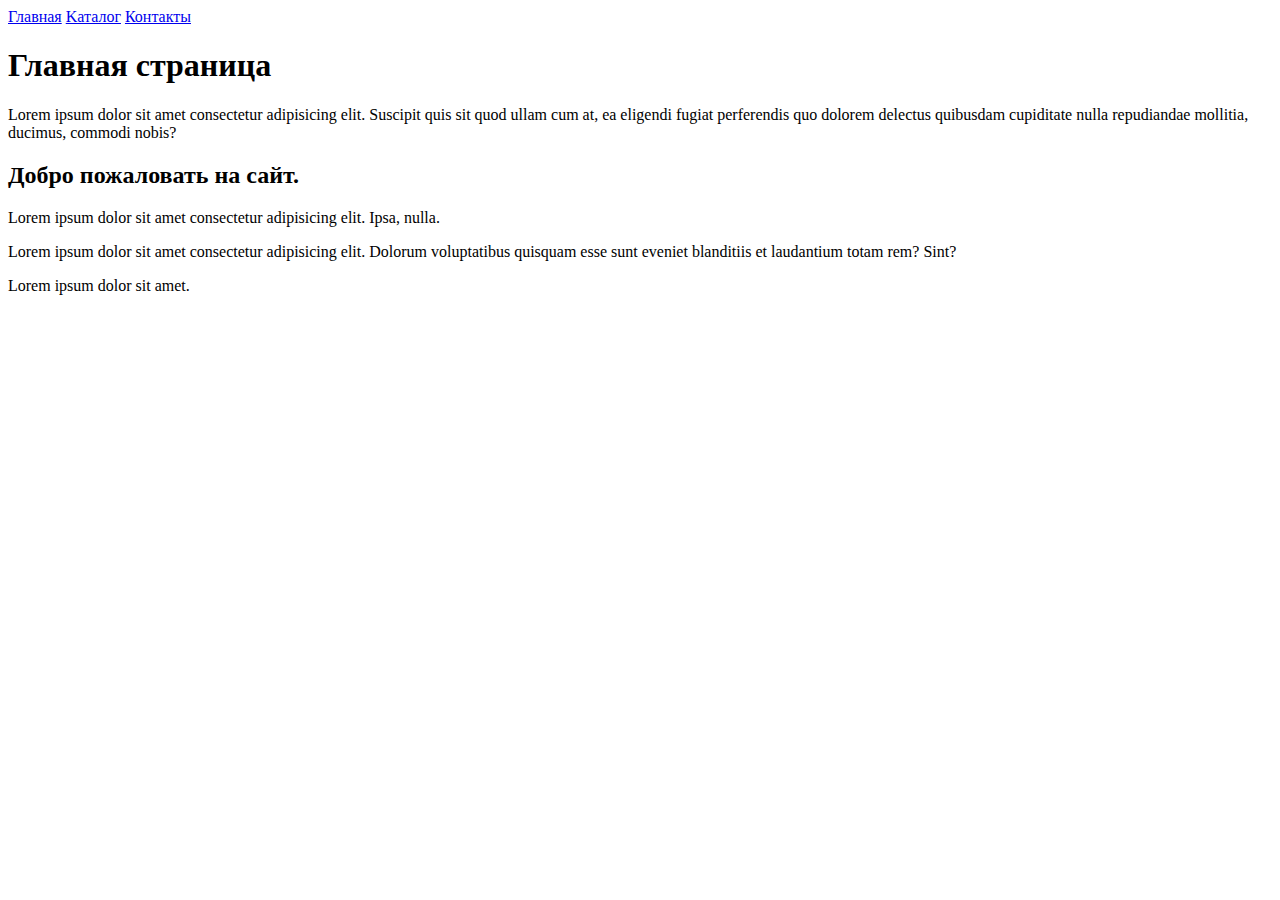
<file: Семинар1/index.html>
<!DOCTYPE html>
<html lang="ru">
<head>
    <meta charset="UTF-8">
    <meta name="viewport" content="width=device-width, initial-scale=1.0">
    <title>Главная</title>
</head>
<body>
    <a href="index.html">Главная</a>
    <a href="catalog/catalog.html">Kаталог</a>
    <a href="contacts.html">Контакты</a>
    <h1>Главная страница</h1>
    <p>Lorem ipsum dolor sit amet consectetur adipisicing elit. Suscipit quis sit quod ullam cum at, ea eligendi fugiat perferendis quo  dolorem delectus quibusdam cupiditate nulla repudiandae mollitia, ducimus, commodi nobis?</p>
    <h2>Добро пожаловать на сайт.</h2>
    <p>Lorem ipsum dolor sit amet consectetur adipisicing elit. Ipsa, nulla.</p>
    <p>Lorem ipsum dolor sit amet consectetur adipisicing elit. Dolorum voluptatibus quisquam esse sunt eveniet blanditiis et laudantium totam rem? Sint?</p>
    <p>Lorem ipsum dolor sit amet.</p>
    
</body>
</html>
</file>
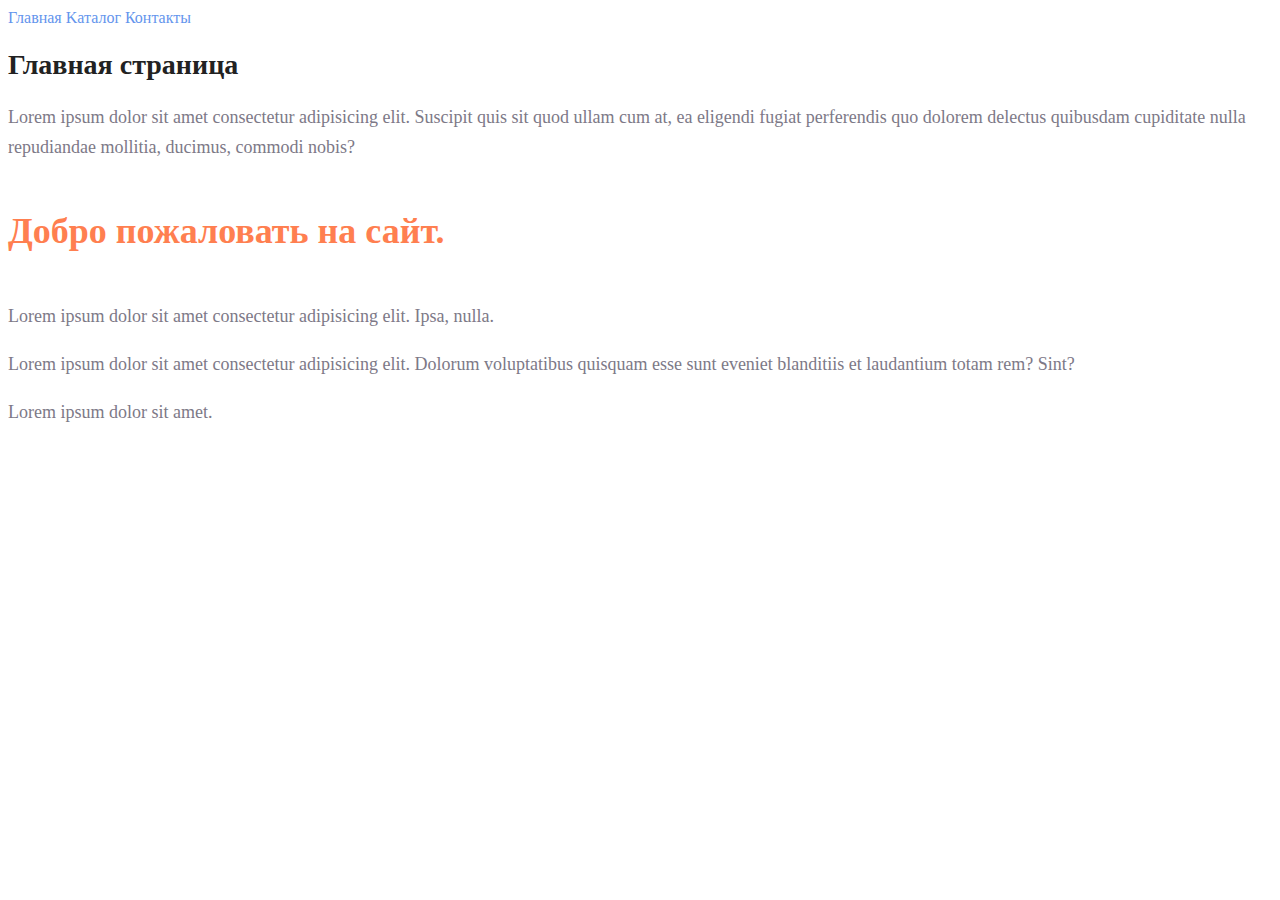
<file: HomeWork/Семинар2/index.html>
<!DOCTYPE html>
<html lang="ru">
<head>
    <meta charset="UTF-8">
    <meta name="viewport" content="width=device-width, initial-scale=1.0">
    <title>Главная</title>
    <link rel="stylesheet" href="style.css">
</head>
<body>
    <a class="nav_link" href="index.html">Главная</a>
    <a class="nav_link" href="catalog/catalog.html">Kаталог</a>
    <a class="nav_link" href="contacts.html">Контакты</a>
    <h1 class="title">Главная страница</h1>
    <p class="text">Lorem ipsum dolor sit amet consectetur adipisicing elit. Suscipit quis sit quod ullam cum at, ea eligendi fugiat perferendis quo  dolorem delectus quibusdam cupiditate nulla repudiandae mollitia, ducimus, commodi nobis?</p>
    <h2 class="subtitle">Добро пожаловать на сайт.</h2>
    <p class="text">Lorem ipsum dolor sit amet consectetur adipisicing elit. Ipsa, nulla.</p>
    <p class="text">Lorem ipsum dolor sit amet consectetur adipisicing elit. Dolorum voluptatibus quisquam esse sunt eveniet blanditiis et laudantium totam rem? Sint?</p>
    <p class="text">Lorem ipsum dolor sit amet.</p>
    
</body>
</html>
</file>
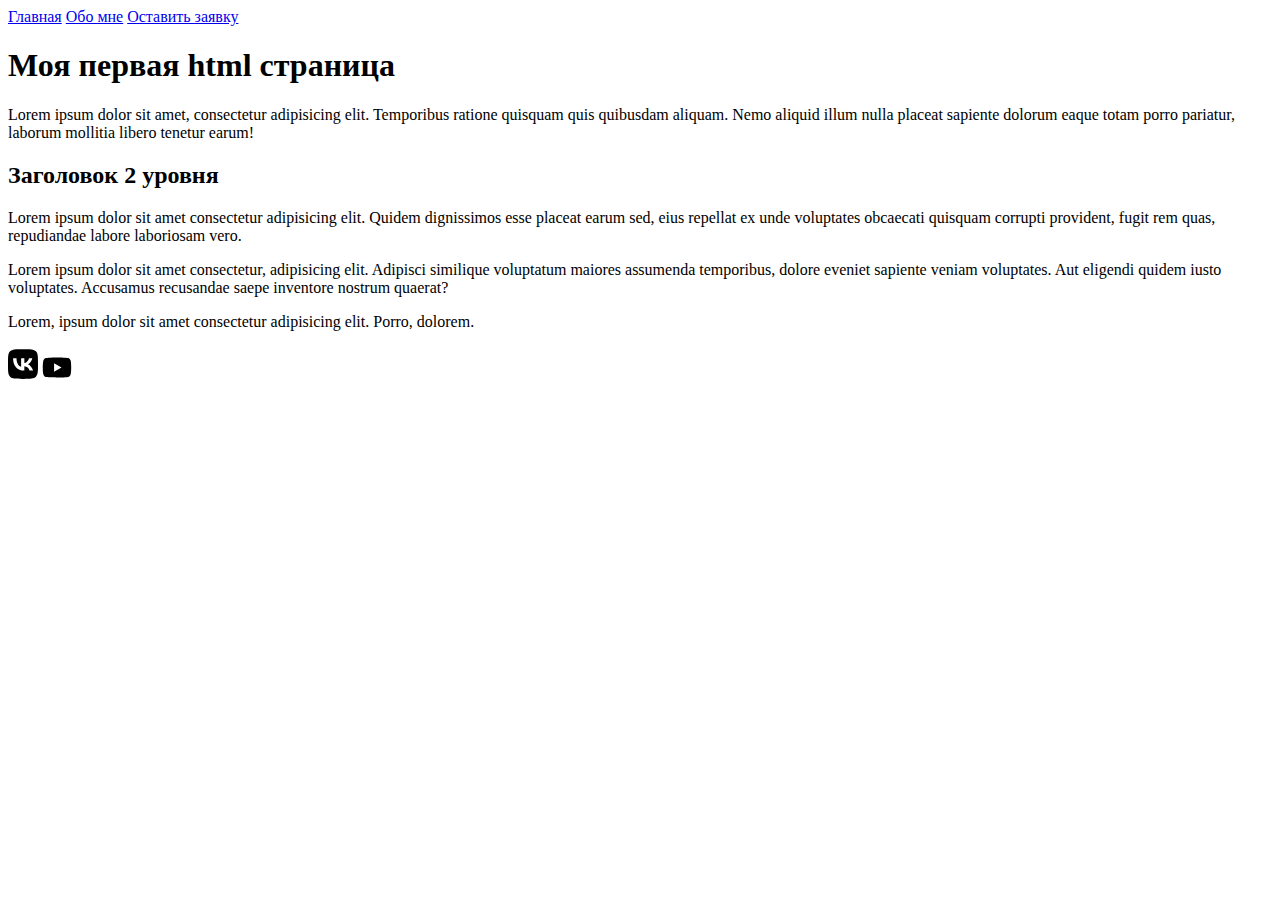
<file: Seminar/Seminar1/index.html>
<!DOCTYPE html>
<html lang="ru">
<head>
    <meta charset="UTF-8">
    <meta http-equiv="X-UA-Compatible" content="IE=edge">
    <meta name="viewport" content="width=device-width, initial-scale=1.0">
    <title>Главная</title>
</head>
<body>
    <a href="index.html">Главная</a>
    <a href="info/about.html"> Обо мне</a>
    <a href="info/page2.html"> Оставить заявку</a>
    

    <h1>Моя первая html страница</h1>
    <p>Lorem ipsum dolor sit amet, consectetur adipisicing elit. Temporibus ratione quisquam quis quibusdam aliquam. Nemo aliquid illum nulla placeat sapiente dolorum eaque totam porro pariatur, laborum mollitia libero tenetur earum!</p>
    <h2>Заголовок 2 уровня</h2>
    <p>Lorem ipsum dolor sit amet consectetur adipisicing elit. Quidem dignissimos esse placeat earum sed, eius repellat ex unde voluptates obcaecati quisquam corrupti provident, fugit rem quas, repudiandae labore laboriosam vero.
    <p>Lorem ipsum dolor sit amet consectetur, adipisicing elit. Adipisci similique voluptatum maiores assumenda temporibus, dolore eveniet sapiente veniam voluptates. Aut eligendi quidem iusto voluptates. Accusamus recusandae saepe inventore nostrum quaerat?</p>  
    <p>Lorem, ipsum dolor sit amet consectetur adipisicing elit. Porro, dolorem.</p>
    <a href="https://m.vk.com/"><img width="30" src="img/vk.svg" alt="иконка ВК"></a>
     <a href="https://https://www.youtube.com//"><img width="30" src="img/youtube.svg" alt="иконка YouNube"></a>    

</body>
</html>
</file>
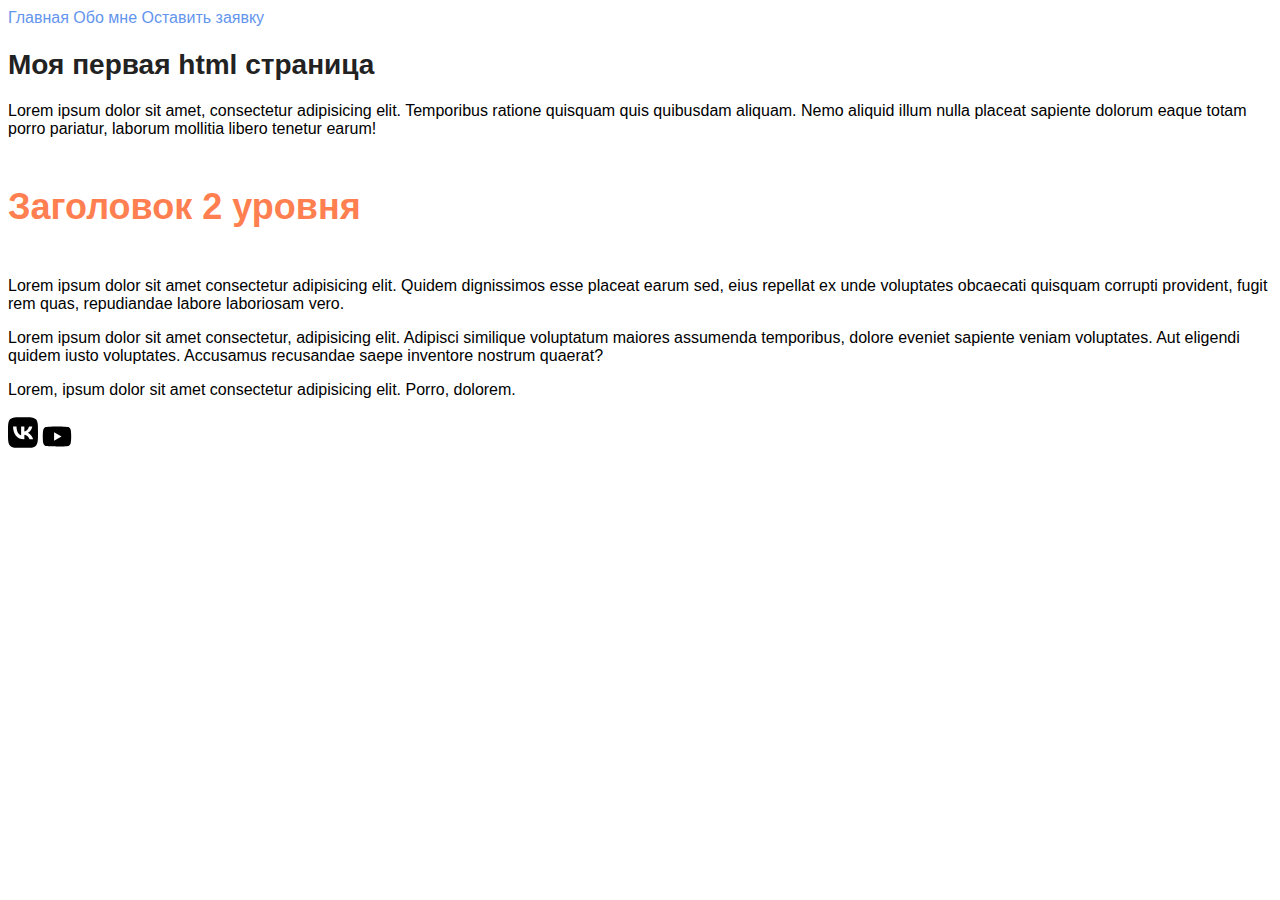
<file: Seminar/seminar2/index.html>
<!DOCTYPE html>
<html lang="ru">
<head>
    <meta charset="UTF-8">
    <meta http-equiv="X-UA-Compatible" content="IE=edge">
    <meta name="viewport" content="width=device-width, initial-scale=1.0">
    <title>Главная</title>
    <link rel="stylesheet" href="style.css">
</head>
<body>
    <a class="nav_link" href="index.html">Главная</a>
    <a class="nav_link" href="info/about.html"> Обо мне</a>
    <a class="nav_link" href="info/page2.html"> Оставить заявку</a>
    

    <h1 class="title">Моя первая html страница</h1>
    <p class=""text">Lorem ipsum dolor sit amet, consectetur adipisicing elit. Temporibus ratione quisquam quis quibusdam aliquam. Nemo aliquid illum nulla placeat sapiente dolorum eaque totam porro pariatur, laborum mollitia libero tenetur earum!</p>
    <h2 class="subtitle">Заголовок 2 уровня</h2>
    <p class=""text">Lorem ipsum dolor sit amet consectetur adipisicing elit. Quidem dignissimos esse placeat earum sed, eius repellat ex unde voluptates obcaecati quisquam corrupti provident, fugit rem quas, repudiandae labore laboriosam vero.
    <p class=""text">Lorem ipsum dolor sit amet consectetur, adipisicing elit. Adipisci similique voluptatum maiores assumenda temporibus, dolore eveniet sapiente veniam voluptates. Aut eligendi quidem iusto voluptates. Accusamus recusandae saepe inventore nostrum quaerat?</p>  
    <p class=""text">Lorem, ipsum dolor sit amet consectetur adipisicing elit. Porro, dolorem.</p>
    <a href="https://m.vk.com/"><img width="30" src="img/vk.svg" alt="иконка ВК"></a>
     <a href="https://https://www.youtube.com//"><img width="30" src="img/youtube.svg" alt="иконка YouNube"></a>    

</body>
</html>
</file>
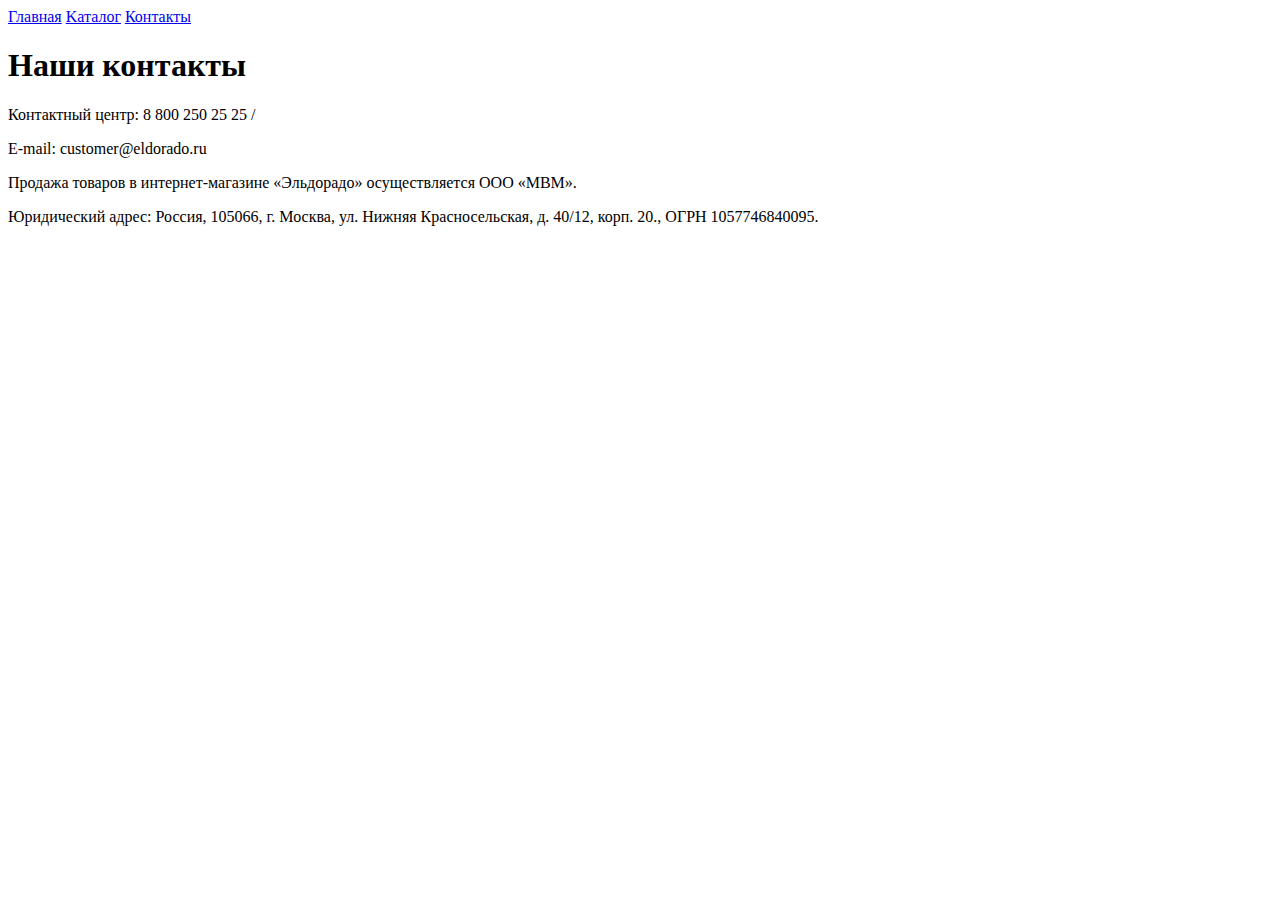
<file: Семинар1/contacts.html>
<!DOCTYPE html>
<html lang="ru">
<head>
    <meta charset="UTF-8">
    <meta name="viewport" content="width=device-width, initial-scale=1.0">
    <title>Контакты</title>
</head>
<body>
    <a href="index.html">Главная</a>
    <a href="catalog/catalog.html">Kаталог</a>
    <a href="contacts.html">Контакты</a>
    <h1>Наши контакты</h1>
    <p>Контактный центр: 8 800 250 25 25 /<p>
    <p> E-mail: customer@eldorado.ru</p>
    <p>Продажа товаров в интернет-магазине «Эльдорадо» осуществляется ООО «МВМ».</p>  
    <p> Юридический адрес: Россия, 105066, г. Москва, ул. Нижняя Красносельская, д. 40/12, корп. 20., ОГРН 1057746840095.</p></p>
        
       
</body>
</html>
</file>
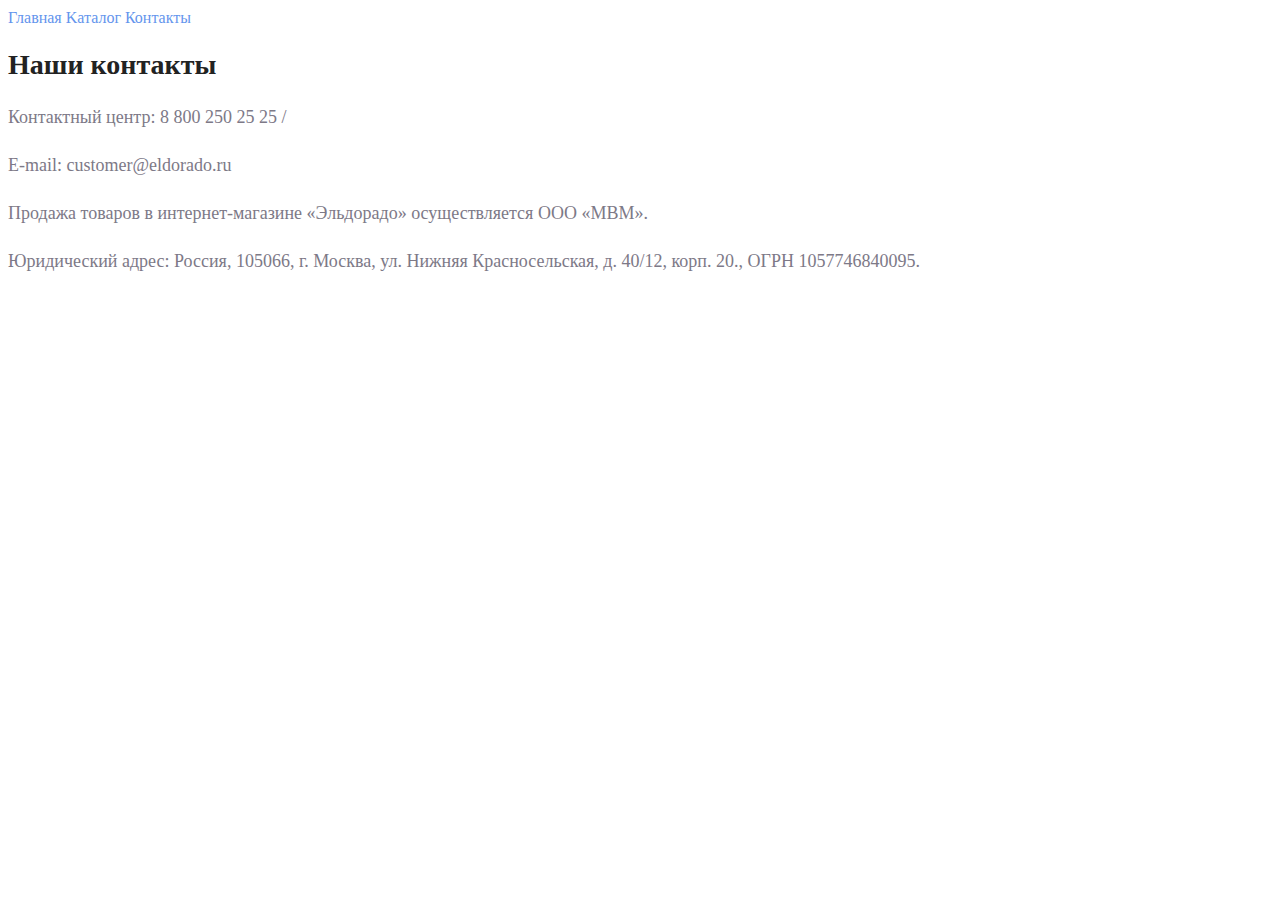
<file: HomeWork/Семинар2/contacts.html>
<!DOCTYPE html>
<html lang="ru">
<head>
    <meta charset="UTF-8">
    <meta name="viewport" content="width=device-width, initial-scale=1.0">
    <title>Контакты</title>
    <link rel="stylesheet" href="style.css">
</head>
<body>
    <a class="nav_link" href="index.html">Главная</a>
    <a class="nav_link" href="catalog/catalog.html">Kаталог</a>
    <a class="nav_link" href="contacts.html">Контакты</a>
    <h1 class="title">Наши контакты</h1>
    <p class="text">Контактный центр: 8 800 250 25 25 /<p>
    <p class="text"> E-mail: customer@eldorado.ru</p>
    <p class="text">Продажа товаров в интернет-магазине «Эльдорадо» осуществляется ООО «МВМ».</p>  
    <p class="text"> Юридический адрес: Россия, 105066, г. Москва, ул. Нижняя Красносельская, д. 40/12, корп. 20., ОГРН 1057746840095.</p>
         
       
</body>
</html>
</file>
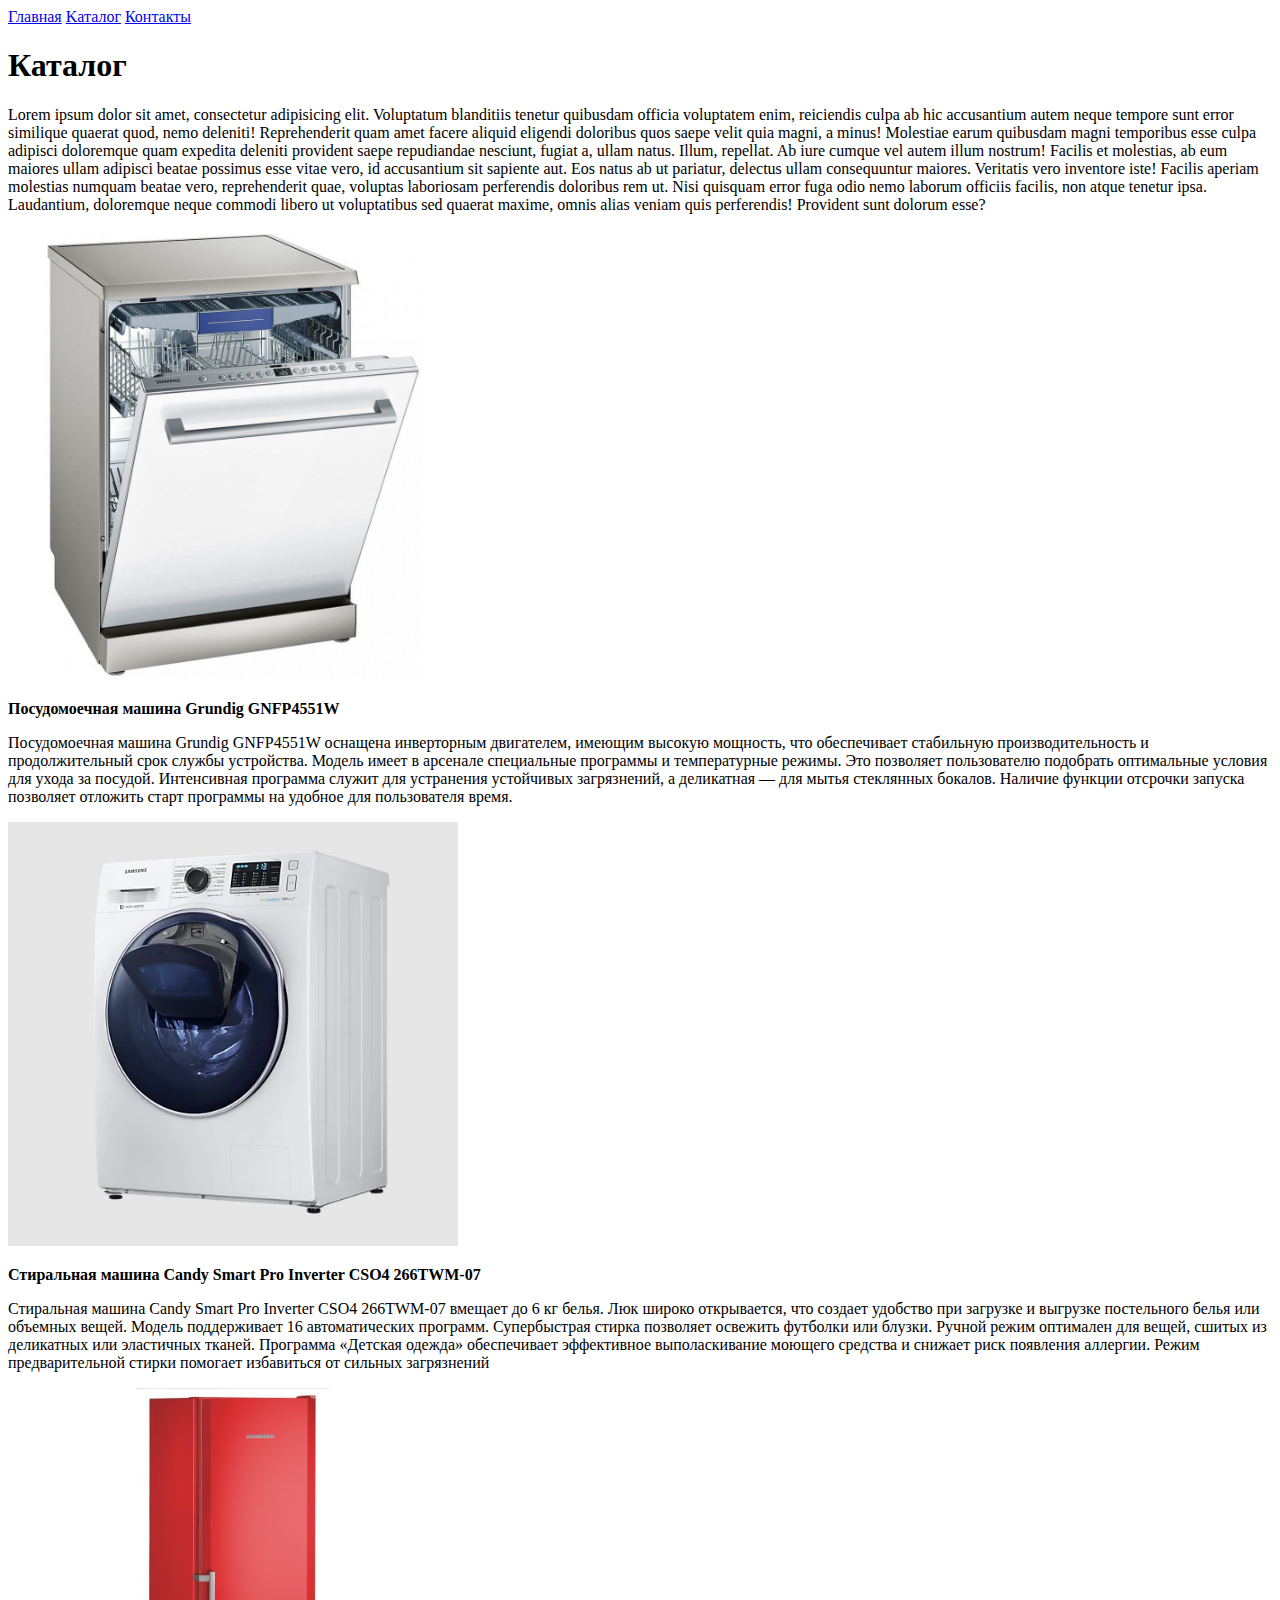
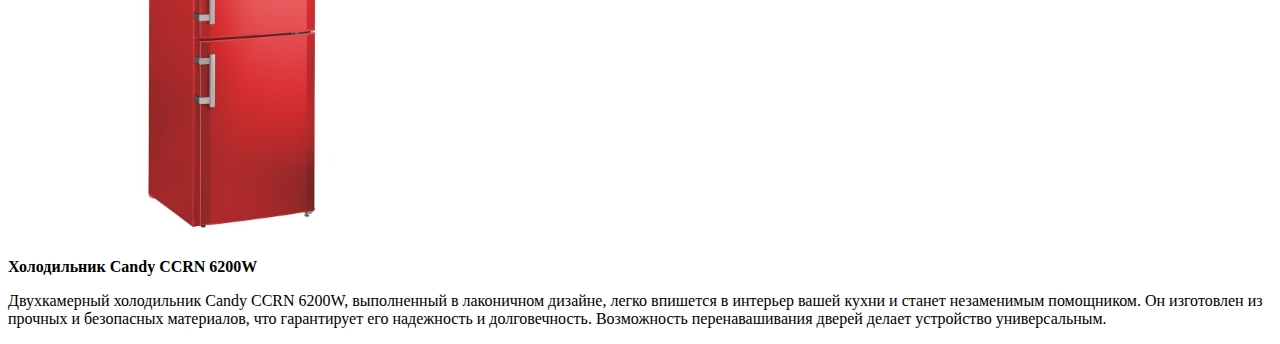
<file: Семинар1/catalog/catalog.html>
<!DOCTYPE html>
<html lang="ru">
<head>
    <meta charset="UTF-8">
    <meta name="viewport" content="width=device-width, initial-scale=1.0">
    <title>Каталог</title>
</head>
<body>
    <a href="../index.html">Главная</a>
    <a href="catalog.html">Kаталог</a>
    <a href="../contacts.html">Контакты</a>
    <h1>Каталог</h1>
    <p>Lorem ipsum dolor sit amet, consectetur adipisicing elit. Voluptatum blanditiis tenetur quibusdam officia voluptatem enim, reiciendis culpa ab hic accusantium autem neque tempore sunt error similique quaerat quod, nemo deleniti! Reprehenderit quam amet facere aliquid eligendi doloribus quos saepe velit quia magni, a minus! Molestiae earum quibusdam magni temporibus esse culpa adipisci doloremque quam expedita deleniti provident saepe repudiandae nesciunt, fugiat a, ullam natus. Illum, repellat. Ab iure cumque vel autem illum nostrum! Facilis et molestias, ab eum maiores ullam adipisci beatae possimus esse vitae vero, id accusantium sit sapiente aut. Eos natus ab ut pariatur, delectus ullam consequuntur maiores. Veritatis vero inventore iste! Facilis aperiam molestias numquam beatae vero, reprehenderit quae, voluptas laboriosam perferendis doloribus rem ut. Nisi quisquam error fuga odio nemo laborum officiis facilis, non atque tenetur ipsa. Laudantium, doloremque neque commodi libero ut voluptatibus sed quaerat maxime, omnis alias veniam quis perferendis! Provident sunt dolorum esse?</p>
    <img width="450"   src="../img/посудомойка.jpg" alt="фото посудомоечной машинки">
    <p><b>Посудомоечная машина Grundig GNFP4551W </b></p>
    <p>Посудомоечная машина Grundig GNFP4551W оснащена инверторным двигателем, имеющим высокую мощность, что обеспечивает стабильную производительность и продолжительный срок службы устройства. Модель имеет в арсенале специальные программы и температурные режимы. Это позволяет пользователю подобрать оптимальные условия для ухода за посудой. Интенсивная программа служит для устранения устойчивых загрязнений, а деликатная — для мытья стеклянных бокалов. Наличие функции отсрочки запуска позволяет отложить старт программы на удобное для пользователя время.</p>
    <img width="450"   src="../img/стиральная_машинка.jpeg" alt="фото посудомоечной машинки">
    <p><b>Стиральная машина Candy Smart Pro Inverter CSO4 266TWM-07</b></p>
    <p>Стиральная машина Candy Smart Pro Inverter CSO4 266TWM-07 вмещает до 6 кг белья. Люк широко открывается, что создает удобство при загрузке и выгрузке постельного белья или объемных вещей. Модель поддерживает 16 автоматических программ. Супербыстрая стирка позволяет освежить футболки или блузки. Ручной режим оптимален для вещей, сшитых из деликатных или эластичных тканей. Программа «Детская одежда» обеспечивает эффективное выполаскивание моющего средства и снижает риск появления аллергии. Режим предварительной стирки помогает избавиться от сильных загрязнений</p>
    <img width="450"   src="../img/Холодильник.jpg" alt="фото посудомоечной машинки">
    <p><b>Холодильник Candy CCRN 6200W</b></p>
    <p>Двухкамерный холодильник Candy CCRN 6200W, выполненный в лаконичном дизайне, легко впишется в интерьер вашей кухни и станет незаменимым помощником. Он изготовлен из прочных и безопасных материалов, что гарантирует его надежность и долговечность. Возможность перенавашивания дверей делает устройство универсальным.</p>


    

</body>
</html>
</file>
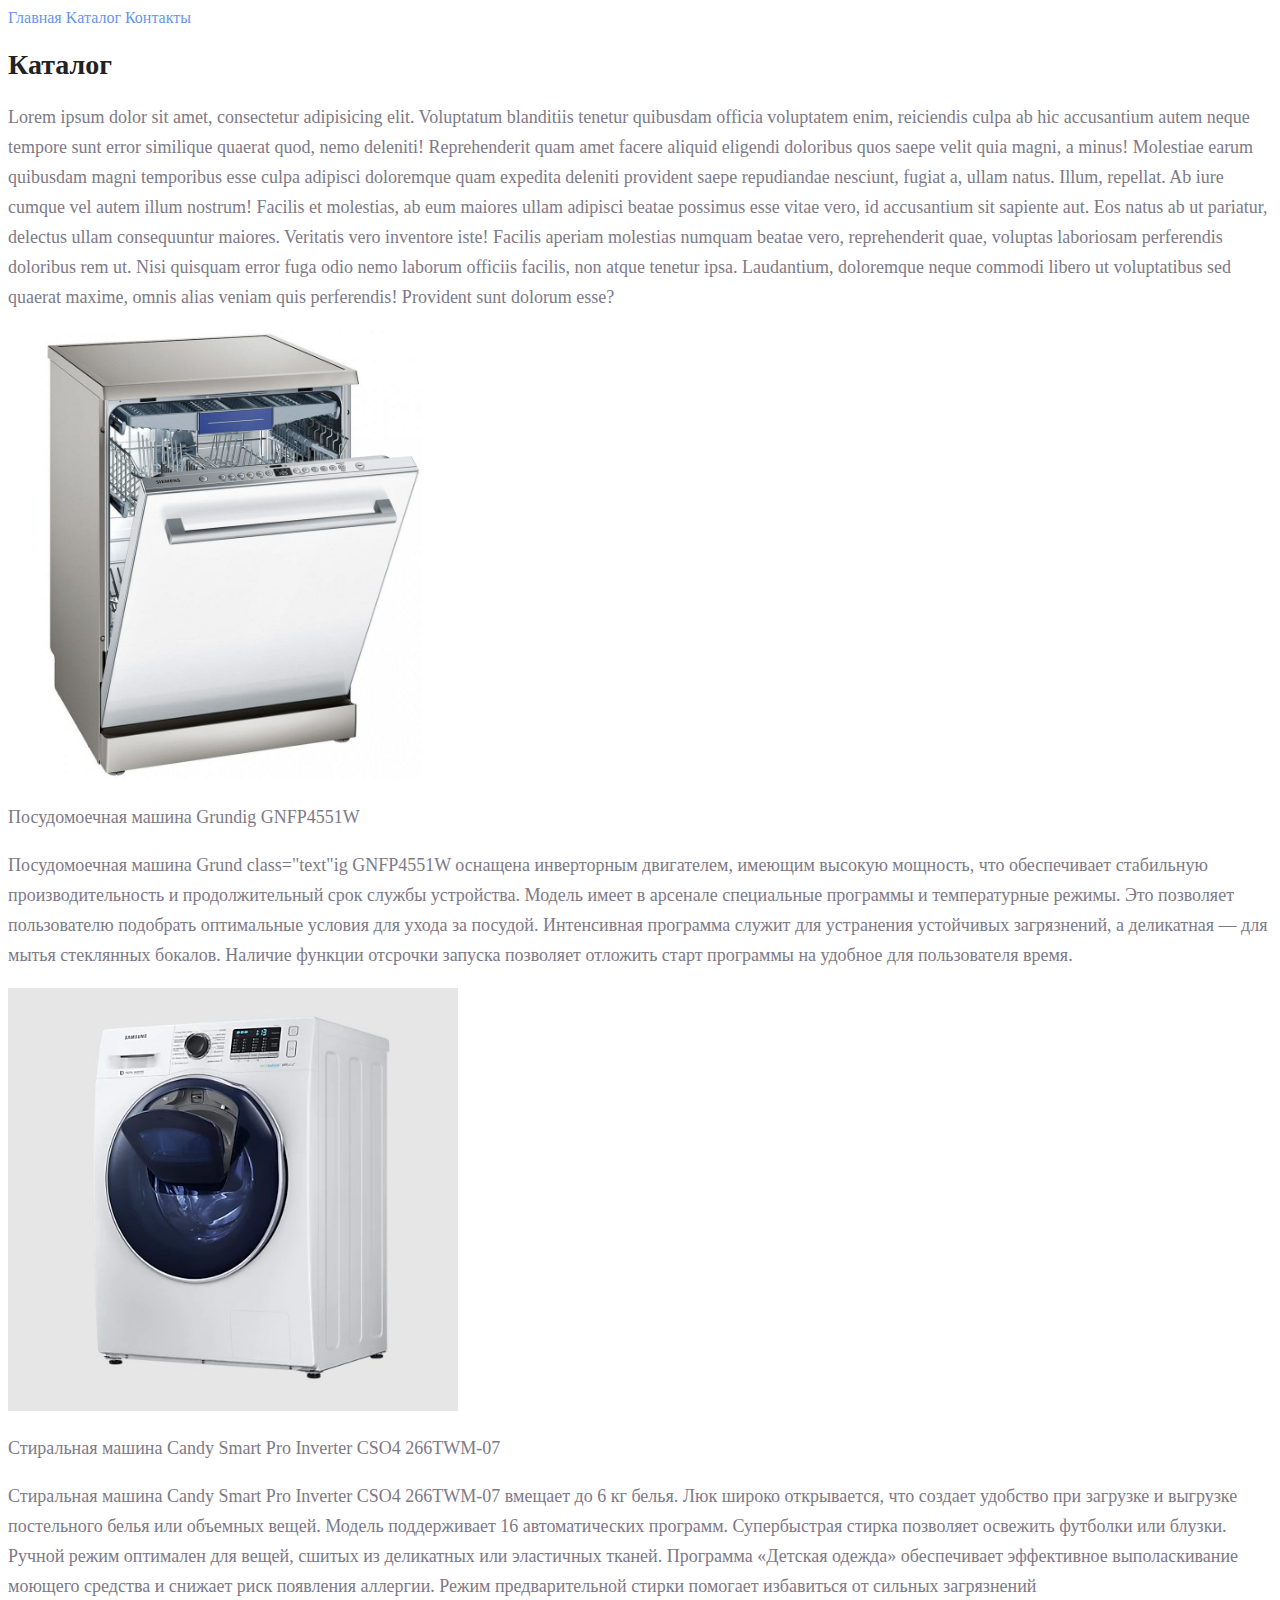
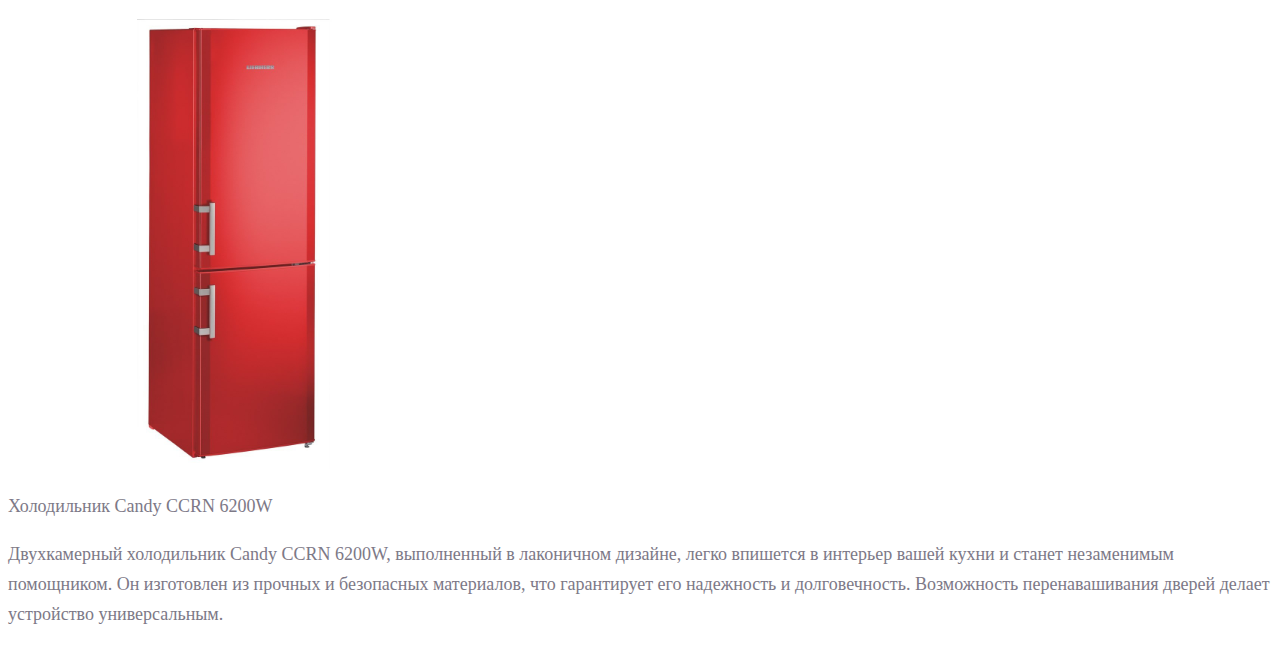
<file: HomeWork/Семинар2/catalog/catalog.html>
<!DOCTYPE html>
<html lang="ru">
<head>
    <meta charset="UTF-8">
    <meta name="viewport" content="width=device-width, initial-scale=1.0">
    <title>Каталог</title>
    <link rel="stylesheet" href="../style.css">
</head>
<body>
    <a class="nav_link" href="../index.html">Главная</a>
    <a class="nav_link"  class="nav_link"href="catalog.html">Kаталог</a>
    <a class="nav_link" href="../contacts.html">Контакты</a>
    <h1 class="title">Каталог</h1>
    <p class="text">Lorem ipsum dolor sit amet, consectetur adipisicing elit. Voluptatum blanditiis tenetur quibusdam officia voluptatem enim, reiciendis culpa ab hic accusantium autem neque tempore sunt error similique quaerat quod, nemo deleniti! Reprehenderit quam amet facere aliquid eligendi doloribus quos saepe velit quia magni, a minus! Molestiae earum quibusdam magni temporibus esse culpa adipisci doloremque quam expedita deleniti provident saepe repudiandae nesciunt, fugiat a, ullam natus. Illum, repellat. Ab iure cumque vel autem illum nostrum! Facilis et molestias, ab eum maiores ullam adipisci beatae possimus esse vitae vero, id accusantium sit sapiente aut. Eos natus ab ut pariatur, delectus ullam consequuntur maiores. Veritatis vero inventore iste! Facilis aperiam molestias numquam beatae vero, reprehenderit quae, voluptas laboriosam perferendis doloribus rem ut. Nisi quisquam error fuga odio nemo laborum officiis facilis, non atque tenetur ipsa. Laudantium, doloremque neque commodi libero ut voluptatibus sed quaerat maxime, omnis alias veniam quis perferendis! Provident sunt dolorum esse?</p>
    <img width="450"   src="../img/посудомойка.jpg" alt="фото посудомоечной машинки">
    <p class="text"><b>Посудомоечная машина Grundig GNFP4551W </b></p>
    <p class="text">Посудомоечная машина Grund class="text"ig GNFP4551W оснащена инверторным двигателем, имеющим высокую мощность, что обеспечивает стабильную производительность и продолжительный срок службы устройства. Модель имеет в арсенале специальные программы и температурные режимы. Это позволяет пользователю подобрать оптимальные условия для ухода за посудой. Интенсивная программа служит для устранения устойчивых загрязнений, а деликатная — для мытья стеклянных бокалов. Наличие функции отсрочки запуска позволяет отложить старт программы на удобное для пользователя время.</p>
    <img width="450"   src="../img/стиральная_машинка.jpeg" alt="фото посудомоечной машинки">
    <p class="text"><b>Стиральная машина Candy Smart Pro Inverter CSO4 266TWM-07</b></p>
    <p class="text">Стиральная машина Candy Smart Pro Inverter CSO4 266TWM-07 вмещает до 6 кг белья. Люк широко открывается, что создает удобство при загрузке и выгрузке постельного белья или объемных вещей. Модель поддерживает 16 автоматических программ. Супербыстрая стирка позволяет освежить футболки или блузки. Ручной режим оптимален для вещей, сшитых из деликатных или эластичных тканей. Программа «Детская одежда» обеспечивает эффективное выполаскивание моющего средства и снижает риск появления аллергии. Режим предварительной стирки помогает избавиться от сильных загрязнений</p>
    <img width="450"   src="../img/Холодильник.jpg" alt="фото посудомоечной машинки">
    <p class="text"><b>Холодильник Candy CCRN 6200W</b></p>
    <p class="text">Двухкамерный холодильник Candy CCRN 6200W, выполненный в лаконичном дизайне, легко впишется в интерьер вашей кухни и станет незаменимым помощником. Он изготовлен из прочных и безопасных материалов, что гарантирует его надежность и долговечность. Возможность перенавашивания дверей делает устройство универсальным.</p>


    

</body>
</html>
</file>
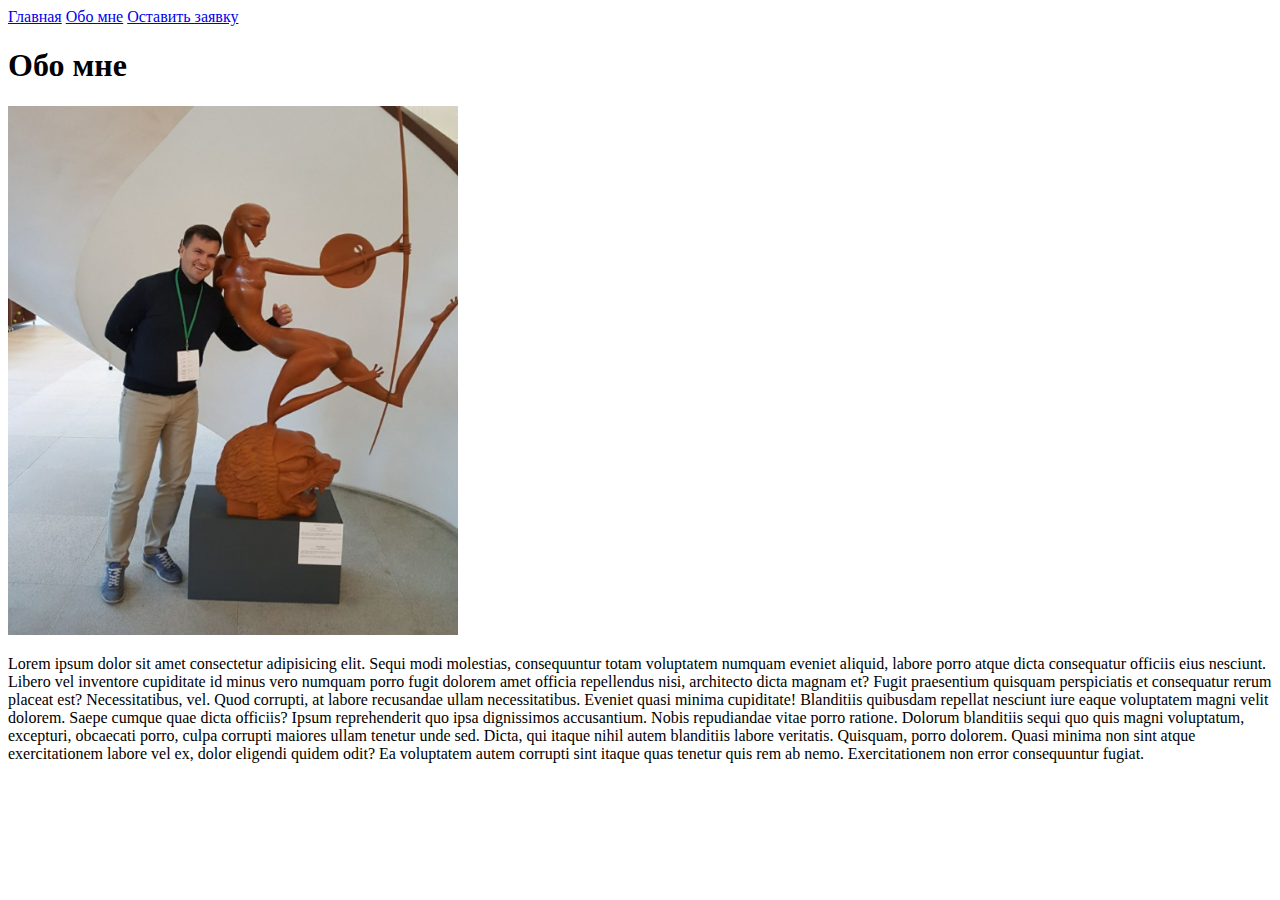
<file: Seminar/Seminar1/info/about.html>
<!DOCTYPE html>
<html lang="ru">
<head>
    <meta charset="UTF-8">
    <meta http-equiv="X-UA-Compatible" content="IE=edge">
    <meta name="viewport" content="width=device-width, initial-scale=1.0">
    <title>Обо мнеt</title>
    
</head>
<body>
    <a href="../index.html">Главная</a>
    <a href="about.html">Обо мне</a>
    <a href="page2.html">Оставить заявку</a>
    <h1>Обо мне</h1>
    <img width="450" src="../img/student.jpg" alt="мое фото">
    <p>Lorem ipsum dolor sit amet consectetur adipisicing elit. Sequi modi molestias, consequuntur totam voluptatem numquam eveniet aliquid, labore porro atque dicta consequatur officiis eius nesciunt. Libero vel inventore cupiditate id minus vero numquam porro fugit dolorem amet officia repellendus nisi, architecto dicta magnam et? Fugit praesentium quisquam perspiciatis et consequatur rerum placeat est? Necessitatibus, vel. Quod corrupti, at labore recusandae ullam necessitatibus. Eveniet quasi minima cupiditate! Blanditiis quibusdam repellat nesciunt iure eaque voluptatem magni velit dolorem. Saepe cumque quae dicta officiis? Ipsum reprehenderit quo ipsa dignissimos accusantium. Nobis repudiandae vitae porro ratione. Dolorum blanditiis sequi quo quis magni voluptatum, excepturi, obcaecati porro, culpa corrupti maiores ullam tenetur unde sed. Dicta, qui itaque nihil autem blanditiis labore veritatis. Quisquam, porro dolorem. Quasi minima non sint atque exercitationem labore vel ex, dolor eligendi quidem odit? Ea voluptatem autem corrupti sint itaque quas tenetur quis rem ab nemo. Exercitationem non error consequuntur fugiat.</p>

    
</body>
</html>
</file>
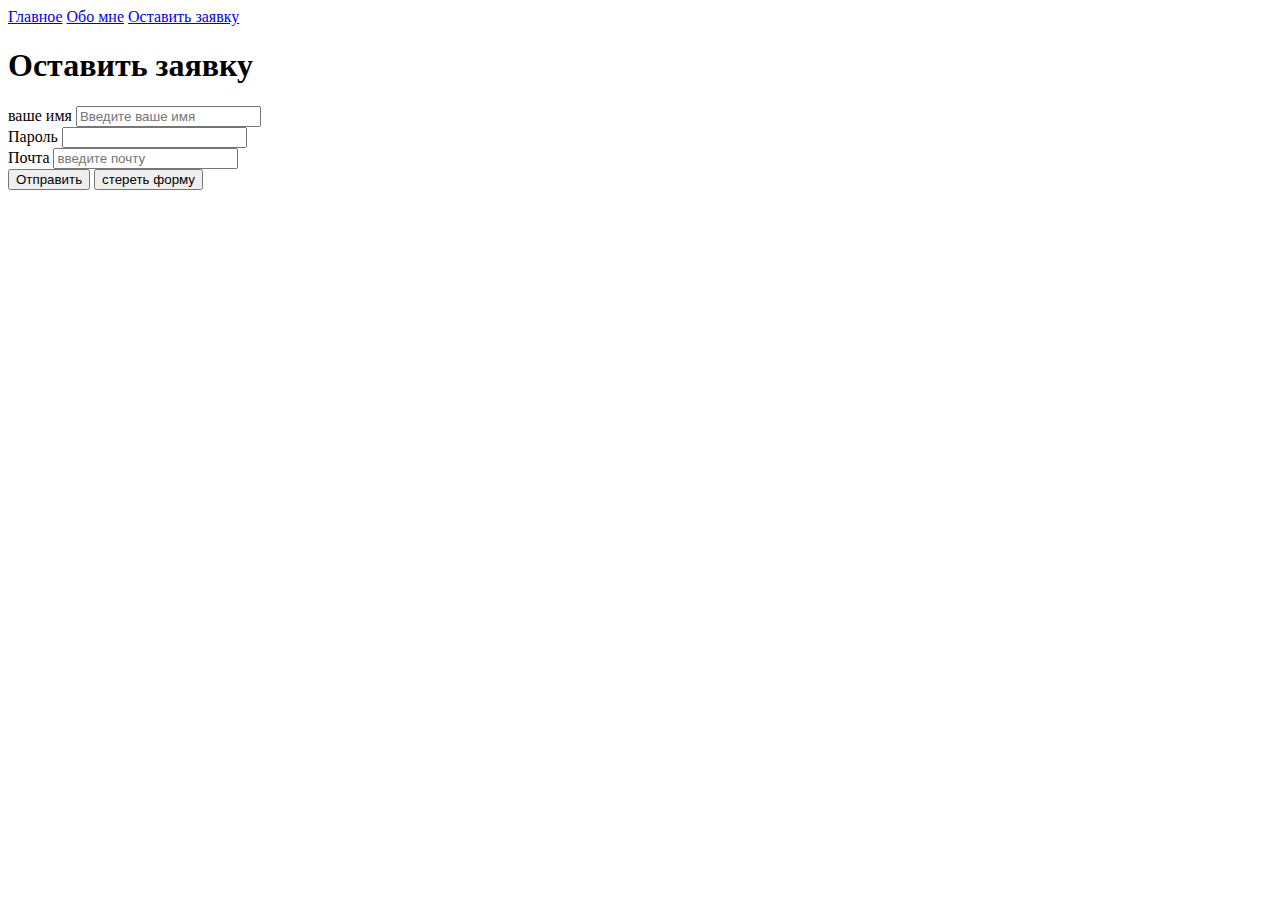
<file: Seminar/Seminar1/info/page2.html>
<!DOCTYPE html>
<html lang="en">
<head>
    <meta charset="UTF-8">
    <meta http-equiv="X-UA-Compatible" content="IE=edge">
    <meta name="viewport" content="width=device-width, initial-scale=1.0">
    <title>Page2</title>
</head>
<body>
    <a href="../index.html">Главное</a>
    <a href="about.html">Обо мне</a>
    <a href="page2.html">Оставить заявку</a>
   <h1>Оставить заявку</h1>
   <form action="#">
        ваше имя <input type="text" placeholder="Введите ваше имя"><br>
        Пароль <input type="password"><br>
        Почта <input type="email" placeholder="введите почту"> <br>
        <button type="submit">Отправить</button>
        <button type="reset">стереть  форму</button>

   </form>



</body>
</html>
</file>
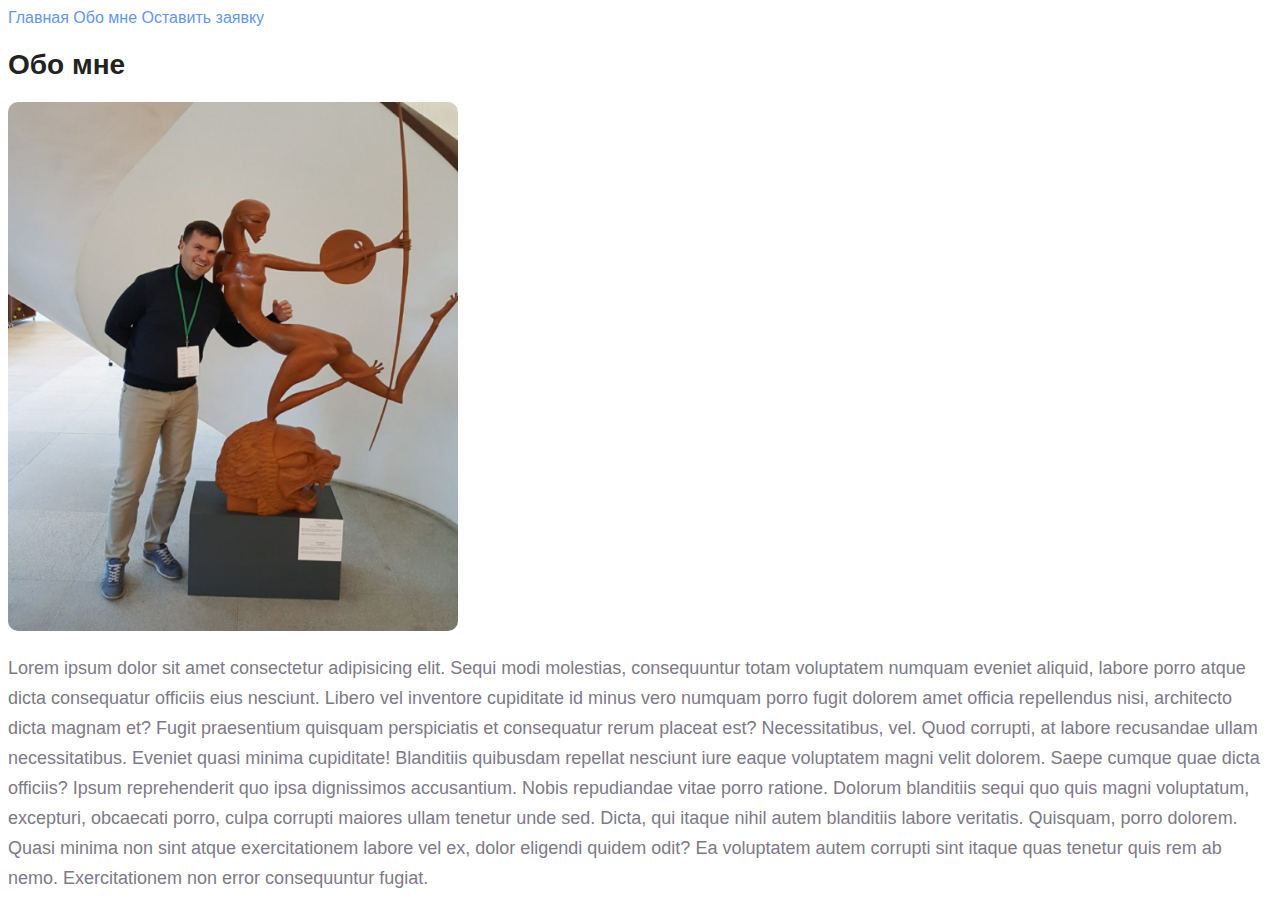
<file: Seminar/seminar2/info/about.html>
<!DOCTYPE html>
<html lang="ru">
<head>
    <meta charset="UTF-8">
    <meta http-equiv="X-UA-Compatible" content="IE=edge">
    <meta name="viewport" content="width=device-width, initial-scale=1.0">
    <title>Обо мнеt</title>
    <link rel="stylesheet" href="../style.css">
</head>
<body>
    <a class="nav_link" href="../index.html">Главная</a>
    <a class="nav_link" href="about.html">Обо мне</a>
    <a class="nav_link" href="page2.html">Оставить заявку</a>
    <h1 class="title">  Обо мне</h1>
    <img class= "about_photo" width="450" src="../img/student.jpg" alt="мое фото">
    <p class="text">Lorem ipsum dolor sit amet consectetur adipisicing elit. Sequi modi molestias, consequuntur totam voluptatem numquam eveniet aliquid, labore porro atque dicta consequatur officiis eius nesciunt. Libero vel inventore cupiditate id minus vero numquam porro fugit dolorem amet officia repellendus nisi, architecto dicta magnam et? Fugit praesentium quisquam perspiciatis et consequatur rerum placeat est? Necessitatibus, vel. Quod corrupti, at labore recusandae ullam necessitatibus. Eveniet quasi minima cupiditate! Blanditiis quibusdam repellat nesciunt iure eaque voluptatem magni velit dolorem. Saepe cumque quae dicta officiis? Ipsum reprehenderit quo ipsa dignissimos accusantium. Nobis repudiandae vitae porro ratione. Dolorum blanditiis sequi quo quis magni voluptatum, excepturi, obcaecati porro, culpa corrupti maiores ullam tenetur unde sed. Dicta, qui itaque nihil autem blanditiis labore veritatis. Quisquam, porro dolorem. Quasi minima non sint atque exercitationem labore vel ex, dolor eligendi quidem odit? Ea voluptatem autem corrupti sint itaque quas tenetur quis rem ab nemo. Exercitationem non error consequuntur fugiat.</p>

    
</body>
</html>
</file>
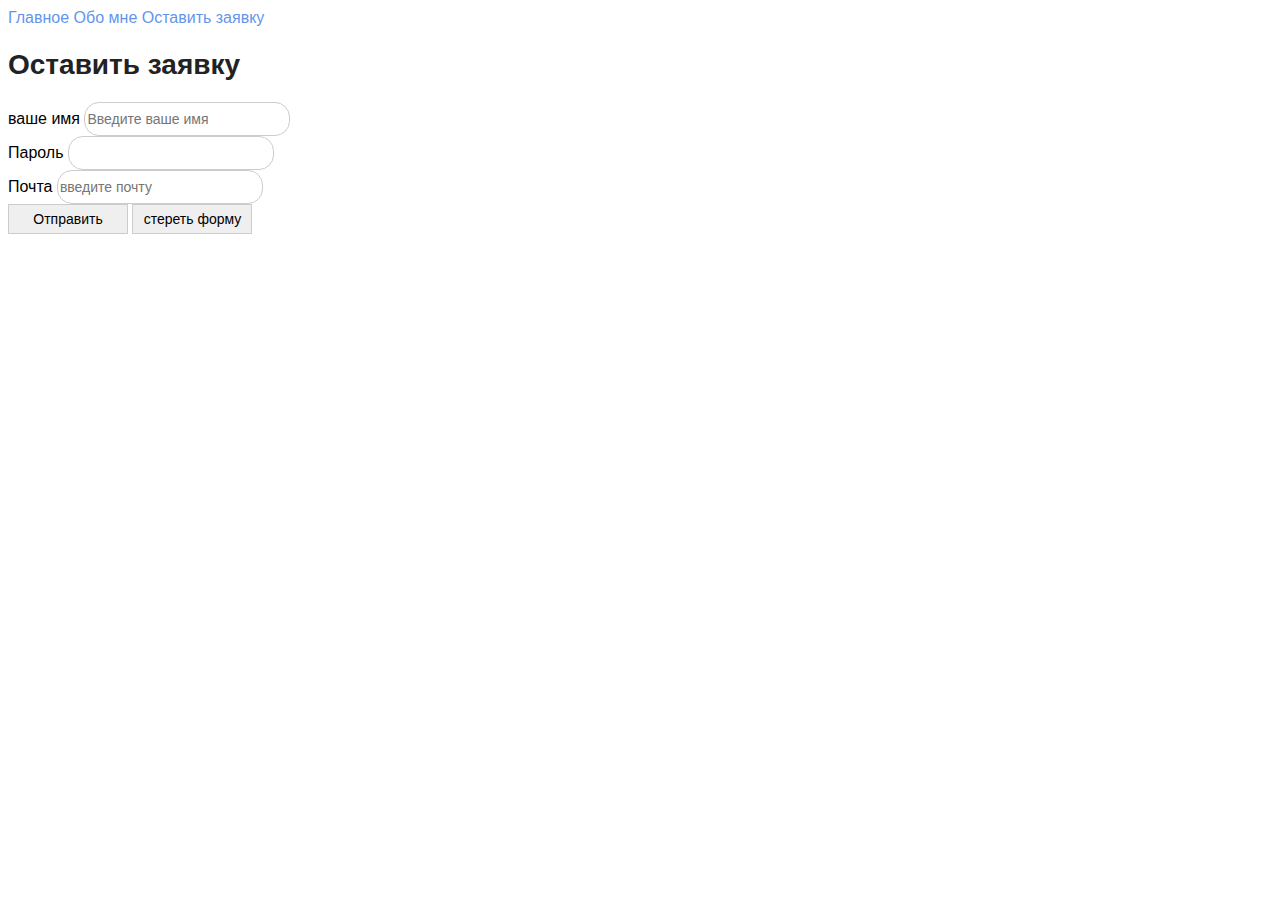
<file: Seminar/seminar2/info/page2.html>
<!DOCTYPE html>
<html lang="en">
<head>
    <meta charset="UTF-8">
    <meta http-equiv="X-UA-Compatible" content="IE=edge">
    <meta name="viewport" content="width=device-width, initial-scale=1.0">
    <title>Page2</title>
    <link rel="stylesheet" href="../style.css">
</head>
<body>
    <a class="nav_link" href="../index.html">Главное</a>
    <a class="nav_link" href="about.html">Обо мне</a>
    <a class="nav_link" href="page2.html">Оставить заявку</a>
   <h1 class="title">Оставить заявку</h1>
   <form action="#">
        ваше имя <input class="form_input" type="text" placeholder="Введите ваше имя"><br>
        Пароль <input class="form_input" type="password"><br>
        Почта <input class="form_input" type="email" placeholder="введите почту"> <br>
        <button class="form_button" type="submit">Отправить</button>
        <button class="form_button" type="reset">стереть  форму</button>

   </form>



</body>
</html>
</file>
<file: HomeWork/Семинар2/style.css>
a {
    text-decoration: none;
    }


.nav_link {
    color: cornflowerblue;
    font-size: 16px;
    line-height: 20px;
}

.title {
    color: #222222;
    font-size: 28px;
    line-height: 36px;
    font-weight: bold;
}

.text {
    font-style: normal;
    font-weight: 300;
    font-size: 18px;
    line-height: 30px;
    color: #7D7987;
}

.subtitle {
    color: coral;
    font-style: normal;
    font-weight: 700;  
    font-size: 36px;
    line-height: 80px;
}
</file>
<file: Seminar/seminar2/style.css>
/*стиь для тега body*/
body {
    font-family: sans-serif;
}


/*убирает нижнее подчеркивание во всех  ссылках, здесь идет обращение по тегу*/
a{
    text-decoration: none;
}

/*для меню*/
.nav_link {
    color:cornflowerblue;
    font-size: 16px;
    line-height: 20px;
}

/*для h1*/
.title {
    color: #222222;
    font-size: 28px;
    line-height: 36px;
    font-weight: bold;
}

/*для p*/
.text {
    font-style: normal;
    font-weight: 300;
    color: #7D7987;
    font-size: 18px;
    line-height: 30px;
}

/*для h2*/
.subtitle{
    font-style: normal;
    font-weight: 700;
    color: coral;
    font-size: 36px;
    line-height: 80px;
}

/*закругление у картинки*/
.about_photo{
    border-radius: 10px; 
}

/*стиль поля ввода */
.form_input{
    width: 200px;
    height: 30px;
    outline: none;
    border-radius: 15px;
    border: 1px solid #ccc;
    font-size: 14px;
    line-height: 30px;
}


/*стиль кнопки*/
.form_button{
    width: 120px;
    height: 30px;
    font-size: 14px;
    border: 1px solid #ccc;
    border-radius: 10 px;

}
</file>
